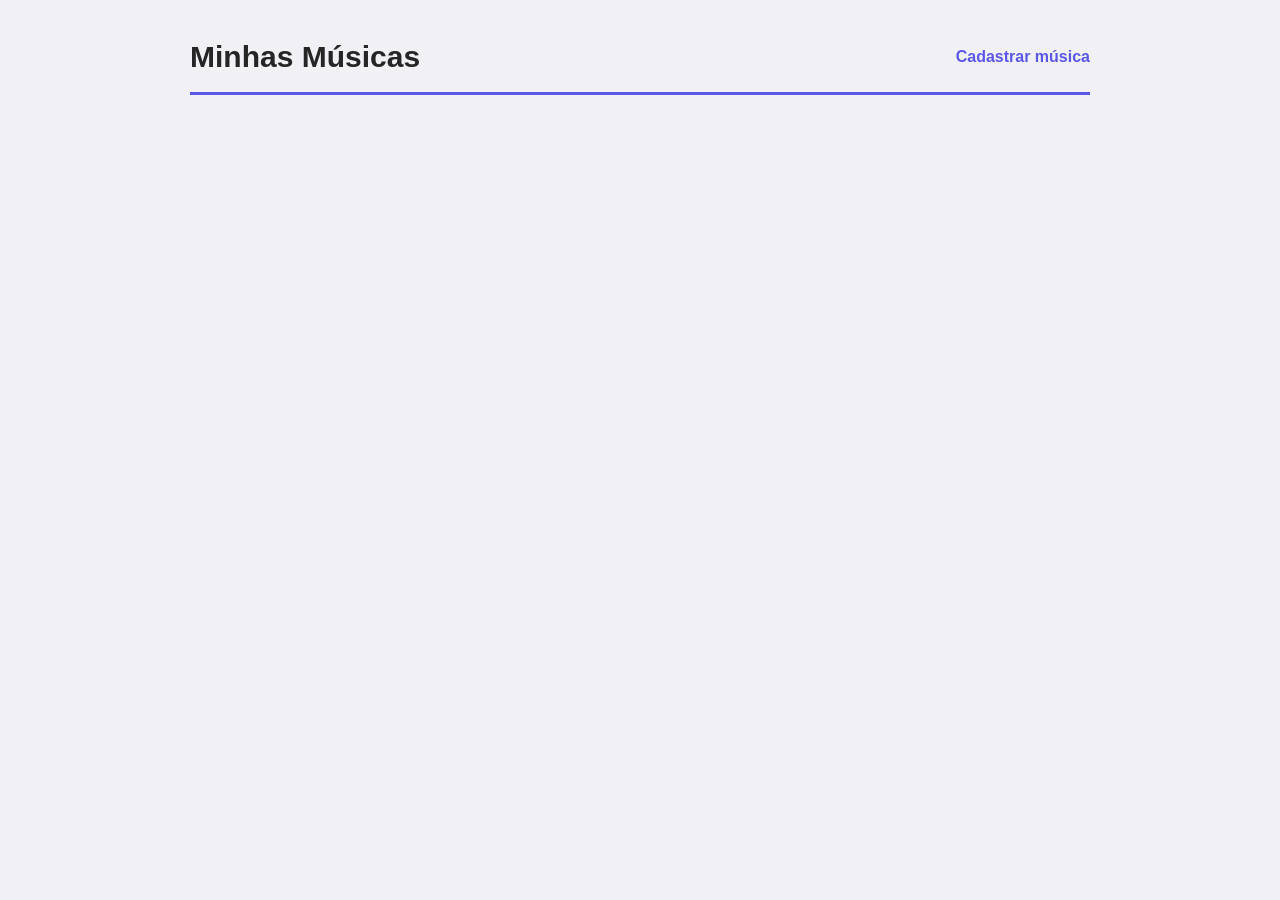
<file: index.html>
<!DOCTYPE html>
<html lang="pt-BR">
<head>
    <meta charset="UTF-8">
    <meta name="viewport" content="width=device-width, initial-scale=1.0">
    <title>Minhas Músicas</title>
    <link rel="stylesheet" href="index.css">
    <script src="index.js" defer></script>
</head>
<body>

    <header>
        <h1>Minhas Músicas</h1>
        <a href="cadastrar.html" class="link-cadastrar">Cadastrar música</a>
    </header>

    <main>
        <section id="listaMusicas">

            

        </section>
    </main>

    
</body>
</html>
</file>
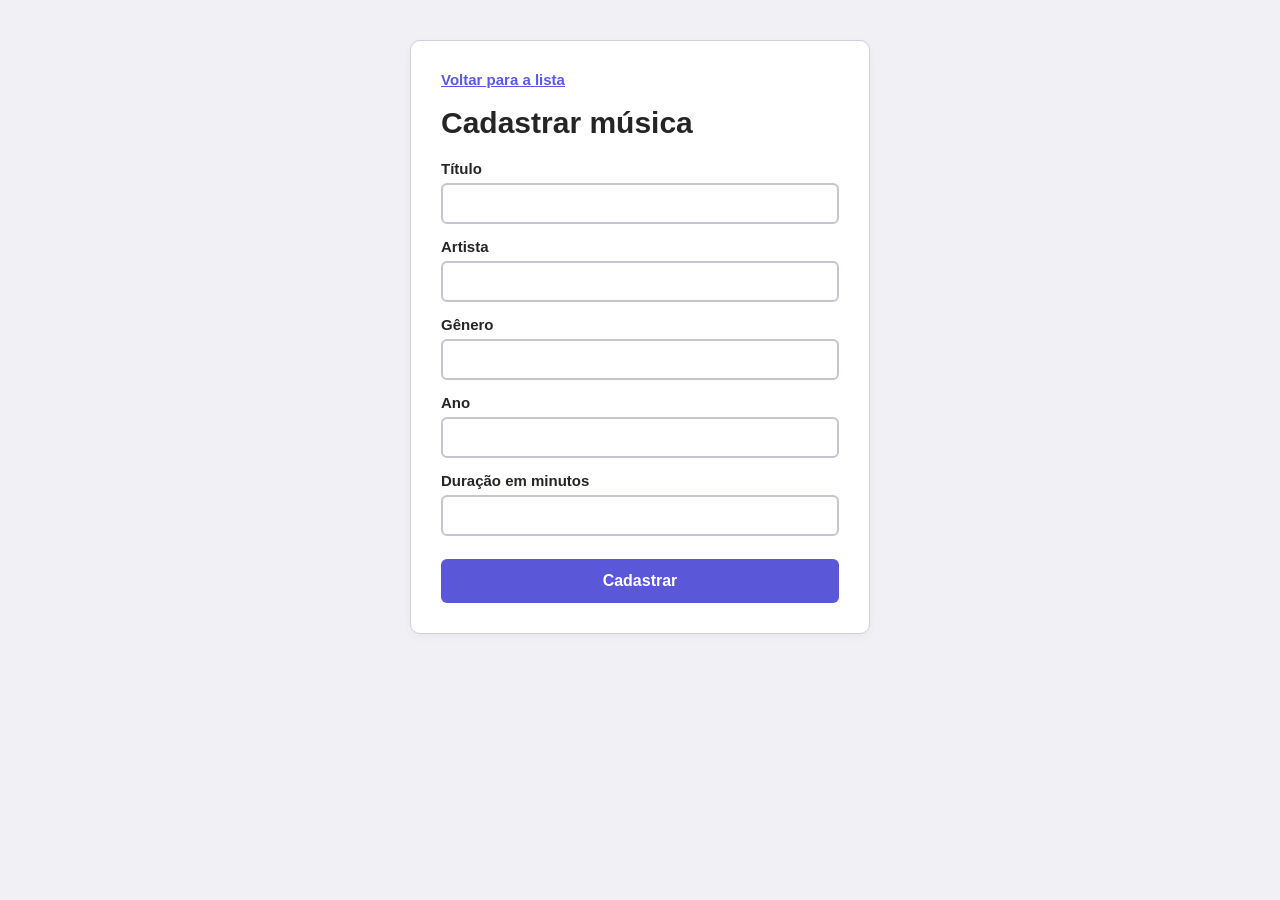
<file: cadastrar.html>
<!DOCTYPE html>
<html lang="pt-BR">
<head>
    <meta charset="UTF-8">
    <meta name="viewport" content="width=device-width, initial-scale=1.0">
    <title>Cadastrar música</title>
    <link rel="stylesheet" href="cadastrar.css">
</head>
<body>

    <main>
        <a href="index.html" class="voltar">Voltar para a lista</a>

        <h1>Cadastrar música</h1>

        <div class="campo">
            <label for="titulo">Título</label>
            <input type="text" id="titulo">
        </div>

        <div class="campo">
            <label for="artista">Artista</label>
            <input type="text" id="artista">
        </div>

        <div class="campo">
            <label for="genero">Gênero</label>
            <input type="text" id="genero">
        </div>

        <div class="campo">
            <label for="ano">Ano</label>
            <input type="number" id="ano">
        </div>

        <div class="campo">
            <label for="duracao">Duração em minutos</label>
            <input type="number" id="duracao">
        </div>

        <button id="botaoCadastrar">Cadastrar</button>
    </main>

    <script src="cadastrar.js"></script>
</body>
</html>
</file>
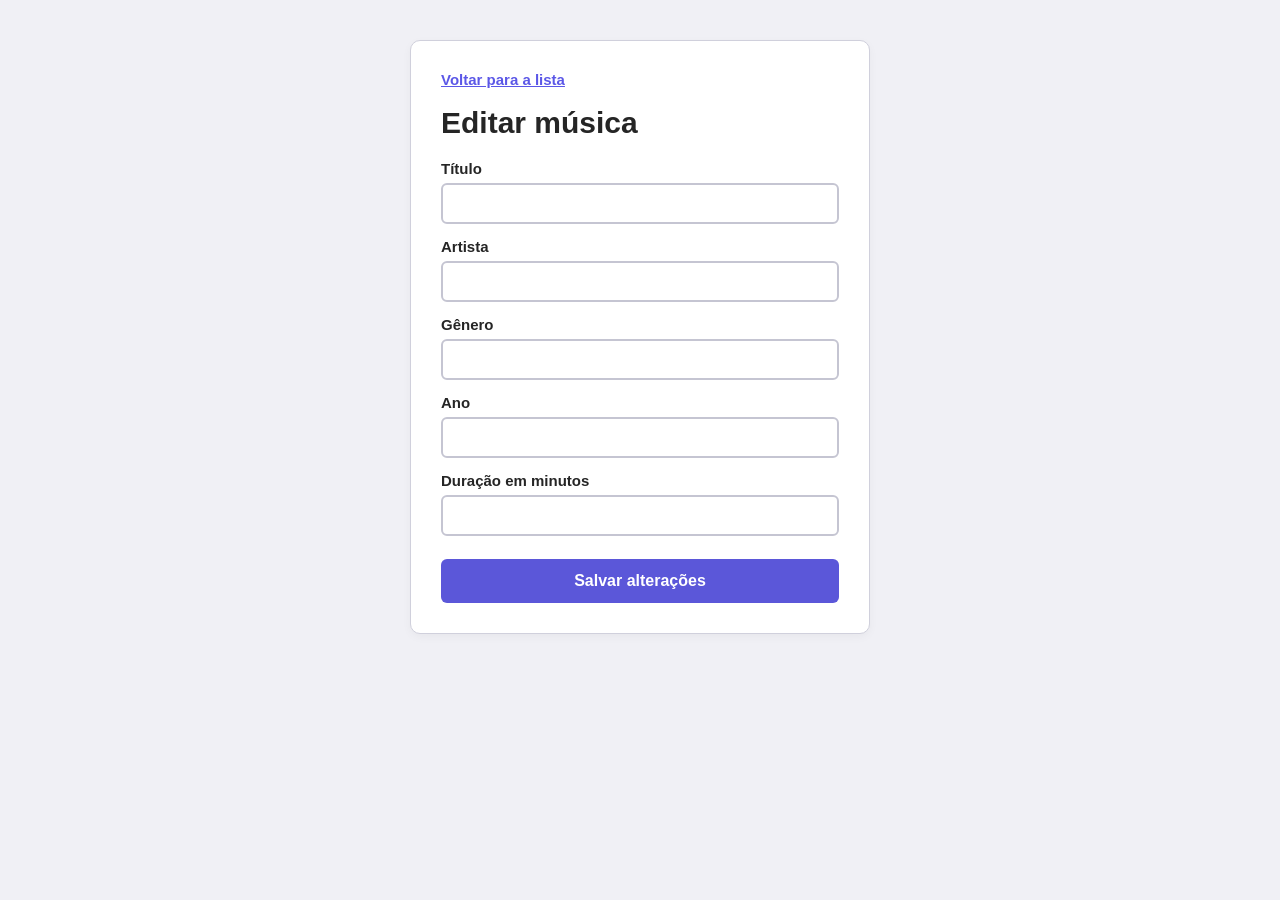
<file: editar.html>
<!DOCTYPE html>
<html lang="pt-BR">
<head>
    <meta charset="UTF-8">
    <meta name="viewport" content="width=device-width, initial-scale=1.0">
    <title>Editar música</title>
    <link rel="stylesheet" href="editar.css">
</head>
<body>

    <main>
        <a href="index.html" class="voltar">Voltar para a lista</a>

        <h1>Editar música</h1>

        <div class="campo">
            <label for="titulo">Título</label>
            <input type="text" id="titulo" value="">
        </div>

        <div class="campo">
            <label for="artista">Artista</label>
            <input type="text" id="artista" value="">
        </div>

        <div class="campo">
            <label for="genero">Gênero</label>
            <input type="text" id="genero" value="">
        </div>

        <div class="campo">
            <label for="ano">Ano</label>
            <input type="number" id="ano" value="">
        </div>

        <div class="campo">
            <label for="duracao">Duração em minutos</label>
            <input type="number" id="duracao" value="">
        </div>

        <button id="botaoSalvar">Salvar alterações</button>
    </main>

    <script src="editar.js"></script>
</body>
</html>
</file>
<file: index.css>
* {
    margin: 0;
    padding: 0;
    box-sizing: border-box;
}

body {
    font-family: Arial, Helvetica, sans-serif;
    background-color: #f0f0f5;
    color: #252525;
    padding: 40px;
}

header {
    max-width: 900px;
    margin: 0 auto 25px;
    padding-bottom: 18px;
    border-bottom: 3px solid #5b57e7;
    display: flex;
    justify-content: space-between;
    align-items: center;
}

header h1 {
    font-size: 30px;
}

.link-cadastrar {
    color: #5b57e7;
    font-weight: bold;
    text-decoration: none;
    font-size: 16px;
}

.link-cadastrar:hover {
    text-decoration: underline;
}

main {
    max-width: 900px;
    margin: 0 auto;
}

#listaMusicas {
    display: flex;
    flex-direction: column;
    gap: 16px;
}

.musica {
    background-color: #ffffff;
    border: 1px solid #d0d0dc;
    border-radius: 9px;
    padding: 20px;
    box-shadow: 0 2px 5px rgba(0, 0, 0, 0.04);
}

.musica h2 {
    font-size: 23px;
    margin-bottom: 4px;
}

.artista {
    font-size: 17px;
    color: #444444;
    margin-bottom: 5px;
}

.detalhes {
    font-size: 14px;
    color: #777777;
    margin-bottom: 15px;
}

.acoes {
    display: flex;
    align-items: center;
    gap: 10px;
}

.editar,
.apagar {
    display: inline-block;
    padding: 9px 16px;
    border-radius: 6px;
    font-size: 15px;
    font-weight: bold;
    cursor: pointer;
    background-color: #ffffff;
}

.editar {
    color: #5b57e7;
    border: 2px solid #5b57e7;
    text-decoration: none;
}

.editar:hover {
    background-color: #5b57e7;
    color: #ffffff;
}

.apagar {
    color: #d92d20;
    border: 2px solid #d92d20;
}

.apagar:hover {
    background-color: #d92d20;
    color: #ffffff;
}

#lista-musicas {
    display: grid;
    grid-template-columns: repeat(auto-fill, minmax(260px, 1fr));
    gap: 20px;
    padding: 20px 0;
    font-family: system-ui, -apple-system, sans-serif;
}


.card-musica {
    background-color: #ffffff;
    border: 1px solid #e2e8f0;
    border-radius: 12px;
    padding: 20px;
    box-shadow: 0 4px 6px -1px rgba(0, 0, 0, 0.05);
    display: flex;
    flex-direction: column;
    transition: transform 0.2s ease, box-shadow 0.2s ease;
}


.card-musica:hover {
    transform: translateY(-4px);
    box-shadow: 0 10px 15px -3px rgba(0, 0, 0, 0.1);
}


.titulo-musica {
    font-size: 1.2rem;
    color: #1a202c;
    margin: 0 0 6px 0;
    font-weight: 700;
}

.artista-musica {
    font-size: 0.95rem;
    color: #718096;
    margin: 0 0 16px 0;
}

.tags-musica {
    display: flex;
    flex-wrap: wrap;
    gap: 6px;
    margin-bottom: 20px;
}


.badge {
    font-size: 0.75rem;
    font-weight: 500;
    padding: 4px 10px;
    border-radius: 9999px;
    background-color: #f1f5f9;
    color: #475569;
}


.badge.genero {
    background-color: #e0f2fe;
    color: #0369a1;
}

.botao-editar {
    display: block;
    text-align: center;
    text-decoration: none;
    background-color: #4f46e5;
    color: #ffffff;
    font-size: 0.9rem;
    font-weight: 600;
    padding: 8px 16px;
    border-radius: 8px;
    margin-top: auto;
    transition: background-color 0.2s ease;
}
.botao-editar:hover {
    background-color: #4338ca;
}
</file>
<file: cadastrar.css>
* {
    margin: 0;
    padding: 0;
    box-sizing: border-box;
}

body {
    font-family: Arial, Helvetica, sans-serif;
    background-color: #f0f0f5;
    color: #252525;
    padding: 40px;
}

main {
    max-width: 460px;
    margin: 0 auto;
    background-color: #ffffff;
    padding: 30px;
    border: 1px solid #d0d0dc;
    border-radius: 10px;
    box-shadow: 0 3px 10px rgba(0, 0, 0, 0.04);
}

.voltar {
    display: inline-block;
    color: #5b57e7;
    font-weight: bold;
    margin-bottom: 18px;
    font-size: 15px;
}

h1 {
    font-size: 30px;
    margin-bottom: 20px;
}

.campo {
    display: flex;
    flex-direction: column;
    margin-bottom: 14px;
    gap: 6px;
}

label {
    font-size: 15px;
    font-weight: bold;
}

input {
    width: 100%;
    height: 41px;
    padding: 9px 11px;
    border: 2px solid #c5c5d2;
    border-radius: 6px;
    font-size: 15px;
    color: #252525;
    background-color: #ffffff;
    outline: none;
}

input:focus {
    border-color: #5b57e7;
    box-shadow: 0 0 0 3px rgba(91, 87, 231, 0.12);
}

#botaoCadastrar {
    width: 100%;
    padding: 13px;
    margin-top: 9px;
    background-color: #5b57d9;
    color: #ffffff;
    border: none;
    border-radius: 6px;
    font-size: 16px;
    font-weight: bold;
    cursor: pointer;
}

#botaoCadastrar:hover {
    background-color: #4844c4;
}
</file>
<file: editar.css>
* {
    margin: 0;
    padding: 0;
    box-sizing: border-box;
}

body {
    font-family: Arial, Helvetica, sans-serif;
    background-color: #f0f0f5;
    color: #252525;
    padding: 40px;
}

main {
    max-width: 460px;
    margin: 0 auto;
    background-color: #ffffff;
    padding: 30px;
    border: 1px solid #d0d0dc;
    border-radius: 10px;
    box-shadow: 0 3px 10px rgba(0, 0, 0, 0.04);
}

.voltar {
    display: inline-block;
    color: #5b57e7;
    font-weight: bold;
    margin-bottom: 18px;
    font-size: 15px;
}

h1 {
    font-size: 30px;
    margin-bottom: 20px;
}

.campo {
    display: flex;
    flex-direction: column;
    margin-bottom: 14px;
    gap: 6px;
}

label {
    font-size: 15px;
    font-weight: bold;
}

input {
    width: 100%;
    height: 41px;
    padding: 9px 11px;
    border: 2px solid #c5c5d2;
    border-radius: 6px;
    font-size: 15px;
    color: #252525;
    background-color: #ffffff;
    outline: none;
}

input:focus {
    border-color: #5b57e7;
    box-shadow: 0 0 0 3px rgba(91, 87, 231, 0.12);
}

#botaoSalvar {
    width: 100%;
    padding: 13px;
    margin-top: 9px;
    background-color: #5b57d9;
    color: #ffffff;
    border: none;
    border-radius: 6px;
    font-size: 16px;
    font-weight: bold;
    cursor: pointer;
}

#botaoSalvar:hover {
    background-color: #4844c4;
}
</file>
